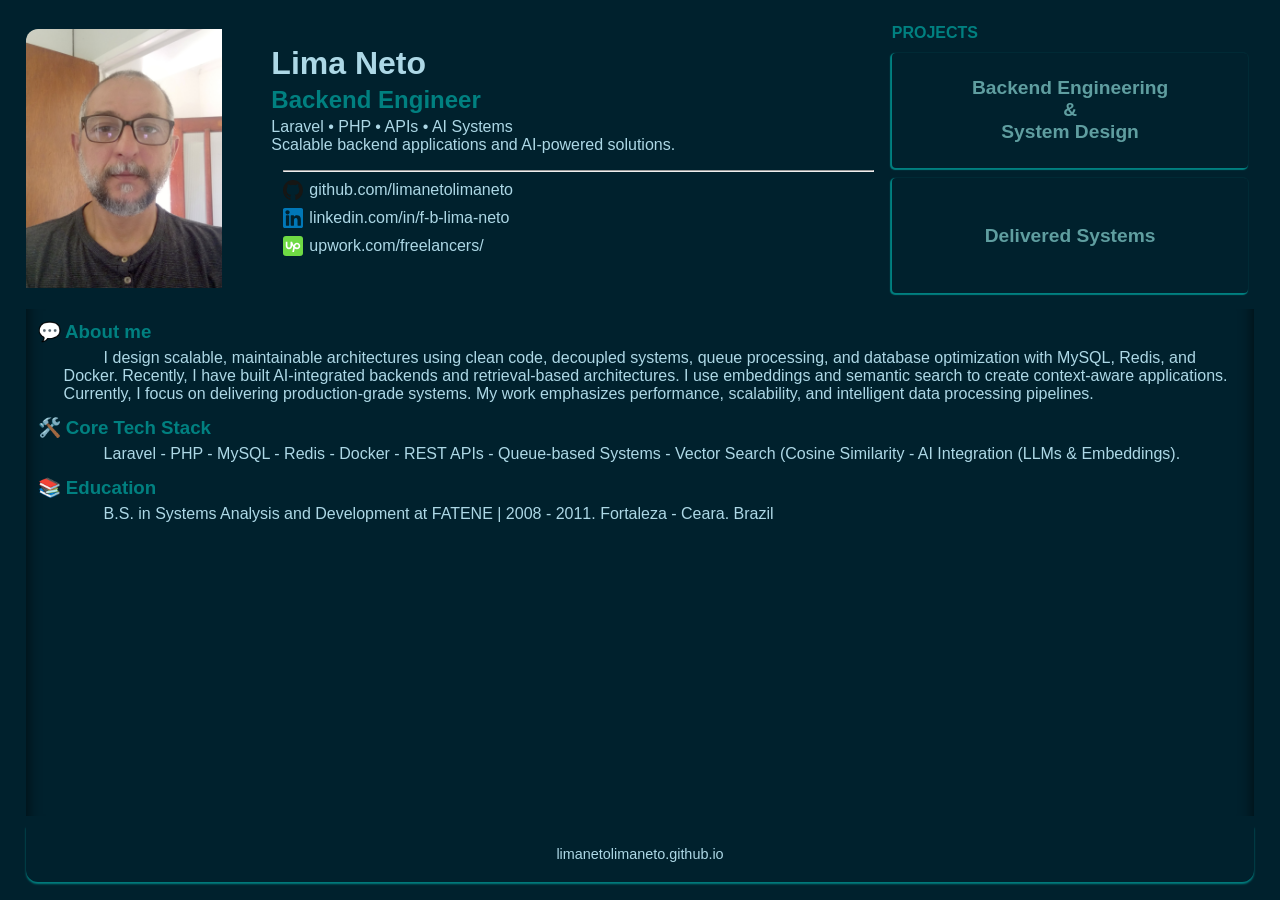
<file: index.html>
<!DOCTYPE html>
<html lang="en">

<head>
    <meta charset="UTF-8">
    <meta name="viewport" content="width=device-width, initial-scale=1.0">
    <title>Document</title>
    <link rel="stylesheet" href="style.css" />
</head>

<body>

    <main class="portfolio">
        <!-- HEADER -->
        <header class="header">
            <div class="profile">
                <img src="img/foto.jpg" alt="photo">
            </div>

            <div class="hero">
                <div id="hero">
                    <h1>Lima Neto</h1>
                    <h2>Backend Engineer</h2>
                    <p>Laravel • PHP • APIs • AI Systems</p>
                    <p>Scalable backend applications and AI-powered solutions.</p>
                </div>
                <!-- LINKS -->
                <div class="social-links">
                    <hr>
                    <a href="https://www.github.com/limanetolimaneto" class="mainLinks">
                        <img src="img/github-icon.svg" alt="github" width="20px">
                        github.com/limanetolimaneto
                    </a>
                    <a href="https://www.linkedin.com/in/f-b-lima-neto" class="mainLinks">
                        <img src="img/linkedin-icon.svg" alt="linkedin" width="20px">
                        linkedin.com/in/f-b-lima-neto
                    </a>
                    <a href="https://www.upwork.com/freelancers/~01ecad2d61c4ddbcc7?mp_source=share" class="mainLinks">
                        <img src="img/upwork-icon.svg" alt="upwork" width="20px">
                        upwork.com/freelancers/
                    </a>
                </div>

            </div>

            <nav class="navigation">
                <h4>PROJECTS</h4>
                <div class="group" id="g1">
                    <div class="title">Backend Engineering <br> & <br> System Design</div>
                    <div class="items">
                        A backend engineering project built with Laravel, focused on performance, scalability, and real-world architectural decisions commonly found in production-grade systems.                       
                    </div>
                </div>

                <div class="group" id="g2">
                    <div class="title">Delivered Systems</div>
                    <div class="items">
                        Production-ready applications built to deliver complete user-facing solutions, focusing on functionality, stability, and clean implementation of backend and frontend features.
                    </div>
                </div>
            </nav>

        </header>

        <!-- CONTENT -->

        <section class="content" id="content">

        </section>

        <!-- FOOTER -->

        <footer class="footer" id="footer">
            limanetolimaneto.github.io
        </footer>

    </main>

<script src="main.js"></script>
</body>

</html>
</file>
<file: style.css>
/* RESET PAGE*/

* {
    margin: 0;
    padding: 0;
    box-sizing: border-box;
}

html, body {
    width: 100%;
    height: 100%;
    overflow: hidden;
    font-family: Verdana, Geneva, Tahoma, sans-serif;
    background: #00212d;
    color: lightblue;
}

/* MAIN LAYOUT */

.portfolio {
    display: grid;
    grid-template-rows: 30fr 54fr 6fr;
    width: 100vw;
    height: 100vh;
    padding: 5vh 10vw;
    gap: 10px;
}

/*
|--------------------------------------------------------------------------
| HEADER
|--------------------------------------------------------------------------
*/

.header {
    display: grid;
    grid-template-columns: 20% 50% 30%;
    align-items: center;
}

/* | ----- HEADER - Foto ----- |*/

.profile {
    overflow: hidden;
    border-radius: 12px 0 0 0;
}

.profile img {
    width: 80%;
    height: 80%;
    /* object-fit: cover; */
    display: block;
}

/* | ----- HEADER - Conteudo central ----- |*/

.hero {
    display: flex;
    flex-direction: column;
    justify-content: center;
}

#hero{
    cursor: pointer;
}

.hero h2 {
    color: teal;
    margin: 4px 0;
}

hr{
    color: teal;
}

a.mainLinks{
    color: lightblue;
    text-decoration: none;
    display: flex;
    align-items: center;
    gap: 6px;
}

a.mainLinks:visited{
    color: lightblue;
    text-decoration: none;
}

.social-links{
    padding: 16px 12px;
    display: flex;
    flex-direction: column;
    gap: 8px;
}

/* | ----- HEADER - Menu ----- |*/

.navigation {
    height: 100%;
    display: flex;
    flex-direction: column;
    align-items: center;
    justify-content: space-between;
    padding: 6px;
    position: relative;
    gap: 4%;
}

.navigation h4{
    color: teal;
    text-align: left;
    width: 100%;
}

.group{
    cursor: pointer;
    color: cadetblue;
    width: 100%;
    height: 90%;
    font-size: 1.2rem;
    box-shadow: -1px 1px 1px 1px teal;
    border-radius: 4px;

}

.group .title { display: block; }
.group:hover .title { display: none; }
.group .items { display: none; }
.group:hover .items { display: block; }

.title{
    text-align: center;
    height: 100%;
    align-content: center;
    font-weight: bold;
}

.items{
    display: flex;
    width: 100%;
    height: 100%;
    justify-content: space-between;
    padding: 6px;
    text-align: center;
    align-content: center;
}

.items img{
    flex: 1;        
    width: 100px;
    height: 40px;      
    border-radius: 4px;   
}

.group span{
    background-color: teal;
    color: white;
    padding: 6px;
    border-radius: 4px;
    font-size: 0.9rem;
}

#g1_p1_desc, #g1_p2_desc, #g1_p3_desc, #g2_p1_desc, #g2_p2_desc, #g2_p3_desc {
    display:none;
    position: absolute;
    margin-top: -30px;
}

/*
|--------------------------------------------------------------------------
| CONTENT
|--------------------------------------------------------------------------
*/

.content {
    padding: 12px;
    overflow: hidden;
    box-shadow: 
    inset 15px 0 12px -12px rgba(0, 0, 0, 0.5),  
    inset -15px 0 12px -12px rgba(0, 0, 0, 0.5); 
}

.content .home{
    padding: 6px 0 14px 26px;

}

.content .home p{
    text-indent: 40px;
}

.content h3 {
    color: teal;
}

/* | ----- CONTENT - Grupos ----- |*/

.mainScreen{
    height: 100%;
    display: grid;
    grid-template-columns: 6% 88% 6%;
    padding: 10px;
}
.middleScreen{
    display: grid;
    grid-template-columns: 40% 60%;
}
.middleScreen .middleImg {
    width: 80%;
    height: 80%;
}
.middleScreen a, .middleScreen a:visited{
    background-color: lightblue;
    color: #00212d;
    display: flex;
    align-items: center;
    padding: 4px 20px;
    border-radius: 4px;
}
.middleScreen .middleGit {
    width: 20px;
    height: 20px;
    margin-right: 10px;
}
.leftScreen, .rightScreen{
    height: 100%;
    text-align: center;
    font-size: 3rem;
}
.leftScreen p, .rightScreen p{
    cursor: pointer;
}
.title_g1, .summary_g1{
    background-color: rgba(1, 4, 36, 0.401);
    box-shadow: -2px 2px 1px 1px rgba(0, 128, 128, 0.316);
    color: lightblue;
    border-radius: 4px;
    padding: 8px;
}
.title_g1, .title_g2{
    font-size: 1.4rem;
}
.summary_g1, .summary_g2{
    font-size: 1rem;
    margin: 20px auto;
}
.title_g2, .summary_g2{
    background-color: rgba(61, 114, 54, 0.188);
    box-shadow: -2px 2px 1px 1px rgba(0, 128, 128, 0.316);
    color: lightblue;
    border-radius: 4px;
    padding: 8px;
}

.warning{
    text-align: center;
    font-size: 2rem;
    align-content: center;
    height: 100%;
}


/*
|--------------------------------------------------------------------------
| FOOTER
|--------------------------------------------------------------------------
*/

.footer {
    cursor: pointer;
    display: flex;
    justify-content: center;
    align-items: center;
    color: lightblue;
    border-radius: 0 0 12px 12px;
    font-size: 0.9rem;
    box-shadow: 0px 2px 2px teal;
}




/*
|--------------------------------------------------------------------------
| MOBILE
|--------------------------------------------------------------------------
*/

@media (max-width: 390px) {
    html, body, .portfolio, .content{
        overflow: auto;
    }
    .portfolio {
        grid-template-rows: repeat(3, auto);
        height: fit-content;
        padding: 0;
    }
    .header{
        display: grid;
        grid-template-columns: 1fr;
        grid-template-rows: repeat(3, 1fr);
        height: fit-content;
    }
    .profile img{
        margin: auto;
    }
    .hero{
        text-align: center;
    }
    .content{
        height: fit-content;
    }
    .mainScreen{
        display: grid;
        grid-template-columns: 1fr;
        grid-template-rows: repeat(3, auto);
        gap: 10px;
    }
    .middleScreen{
        display: grid;
        grid-template-columns: 1fr;
        grid-template-rows: repeat(2, auto);    
        gap:20px;
    }
    .middleScreen .middleImg {
        width: 100%;
        height: 100%;
    }

}

@media (min-width: 390px) and (max-width: 768px) {
    html, body, .portfolio, .content{
        overflow: auto;
    }
    .portfolio {
        grid-template-rows: repeat(3, auto);
        height: fit-content;
        padding: 0;
    }
    .header{
        grid-template-columns: repeat(2, 1fr); 
        grid-template-rows: auto auto; 
    }
    .navigation{
        grid-column: span 2;
    }
    .content{
        height: fit-content;
    }
     .mainScreen{
        display: grid;
        grid-template-columns: 1fr;
        grid-template-rows: repeat(3, auto);
        gap: 10px;
    }
     .middleScreen{
        display: grid;
        grid-template-columns: 1fr;
        grid-template-rows: repeat(2, auto);    
        gap:20px;
    }
    .middleScreen .middleImg {
        width: 100%;
        height: 100%;
    }
}

@media (max-width: 1440px){
    .portfolio{
        padding: 2vh 2vw;
    } 
}    
/*
|--------------------------------------------------------------------------
| TABLET
|--------------------------------------------------------------------------
*/

/* @media (min-width: 390px) and (max-width: 768px) {
    html, body, .portfolio, .content{
        overflow: auto;
    }
    .header{
        grid-template-columns: repeat(2, 1fr); 
        grid-template-rows: auto auto; 
    }
    .navigation{
        grid-column: span 2;
    }
    .content{
        height: fit-content;
    }
} */
</file>
